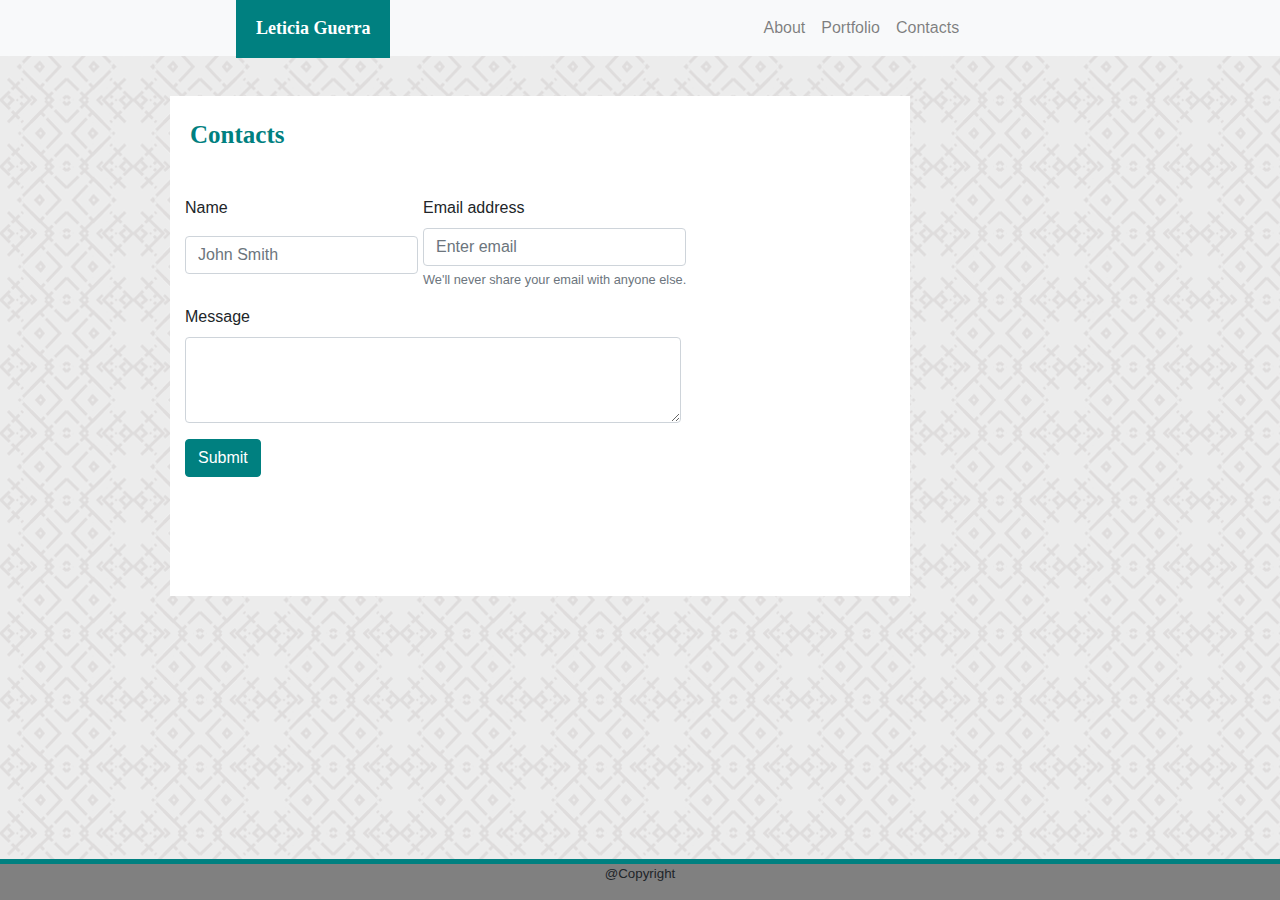
<file: contacts.html>
<!DOCTYPE html>
<html lang="en">
<head>
    <meta charset="UTF-8">
    <meta name="viewport" content="width=device-width, initial-scale=1.0">
    <meta http-equiv="X-UA-Compatible" content="ie=edge">
    <title>Document</title>
</head>
<body background="herringbone.png">
    <link rel="stylesheet" href="https://stackpath.bootstrapcdn.com/bootstrap/4.3.1/css/bootstrap.min.css" 
    integrity="sha384-ggOyR0iXCbMQv3Xipma34MD+dH/1fQ784/j6cY/iJTQUOhcWr7x9JvoRxT2MZw1T" crossorigin="anonymous">
    
  <link rel="stylesheet" type="text/css" href="./Assets/CSS/style.css">
  <nav class="navbar navbar-expand-lg navbar-light bg-light">
      <div>
        <a href="" class="name"> Leticia Guerra </a> 
      </div>
        <button class="navbar-toggler" type="button" data-toggle="collapse" data-target="#navbarNav" aria-controls="navbarNav" aria-expanded="false" aria-label="Toggle navigation">
          <span class="navbar-toggler-icon"></span>
        </button>
        <div class="collapse navbar-collapse" id="navbarNav">
          <ul class="navbar-nav">
            <li class="nav-item active">
        <div class="side">
            <li class="nav-item">
        
              <a class="nav-link" href="index.html">About</a>
            </li>
            <li class="nav-item">
               <a class="nav-link" href="portfolio.html">Portfolio</a>
            </li>
            <li class="nav-item">
              <a class="nav-link" href="contacts.html">Contacts</a>
            </li>
        </div>
          </ul>
        </div>
      </nav>
      <div class="contacts">
          <a href="" class="a"> Contacts </a>
           <div class="container">  
        <form>
          <div class="form-row">
            <div class="col">
              <p>Name</p>
              <input type="text" class="form-control" placeholder="John Smith">
              </div>
              <div class="form-group">
                  <label for="exampleInputEmail1">Email address</label>
                  <input type="email" class="form-control" id="exampleInputEmail1" aria-describedby="emailHelp" placeholder="Enter email">
                  <small id="emailHelp" class="form-text text-muted">We'll never share your email with anyone else.</small>
                </div>
          </div>
          <div class="form-group">
          <label for="exampleFormControlTextarea1">Message</label>
          <textarea class="form-control" id="exampleFormControlTextarea1" rows="3"></textarea>
        </div>
        <button type="submit" class="btn btn-primary">Submit</button>
      </form>
    </div>
  </div>
  <div class="footer">
      <p>@Copyright</p>
    </div>
</body>
</html>
</file>
<file: Assets/CSS/style.css>
.name {
    color: white;
    font-family: 'Times New Roman', Times, serif;
    font-size: 18px;
    margin: 15px;
    padding: 20px;
    background-color: teal;
    font-weight: bolder;
    margin-left: 220px;
}
.side {
    padding-right: 350px;
}
.a {
    float: bottom;
    color: teal;
    font-size: 25px;
    font-family: 'Times New Roman', Times, serif;
    font-weight: bolder;
    margin-right: 15px;
    padding: 20px;
    position: absolute;
}

.container{
    padding-top: 100px;
    position: absolute;
    width: max-content;
}
.contacts {
    background: white;
    clear:both;
    box-sizing: border-box;
    height: 500px;
    width: 740px;
    margin:170px;
    padding-bottom: 3px;
    margin-right: 30px;
    margin-top: 40px;
}
.footer {
    position: fixed;
    left: 0;
    bottom: 0;
    width: 100%;
    background-color: gray; 
   text-align: center;
   border-top-style: solid; 
   border-top-color: teal;
   font-size: smaller;
   border-block-start-width: 5px;
 }
.form-group2 {
    margin-left: auto;
}
.btn-primary {
    color: #fff;
    background-color: teal;
    border-color: teal;}
</file>
